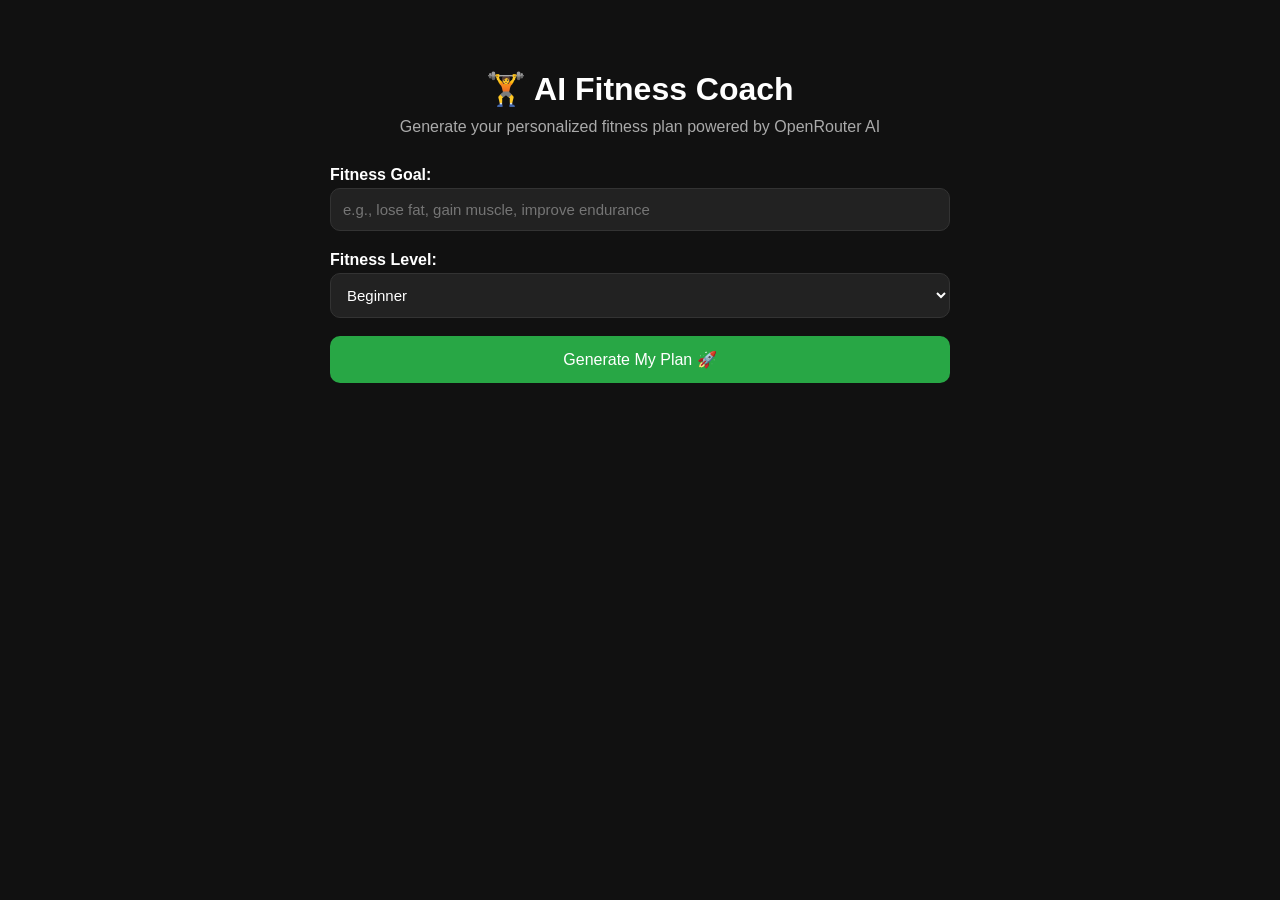
<file: templates/index.html>
<!DOCTYPE html>
<html lang="en">
<head>
    <meta charset="UTF-8">
    <meta name="viewport" content="width=device-width, initial-scale=1.0">
    <title>AI Fitness Coach</title>
    <link rel="stylesheet" href="/static/style.css">
</head>
<body>

<div class="container">
    <h1>🏋️ AI Fitness Coach</h1>
    <p class="subtitle">Generate your personalized fitness plan powered by OpenRouter AI</p>

    <form action="/generate" method="POST">
        <label for="goal">Fitness Goal:</label>
        <input type="text" id="goal" name="goal"
               placeholder="e.g., lose fat, gain muscle, improve endurance" required>

        <label for="level">Fitness Level:</label>
        <select id="level" name="level" required>
            <option value="beginner">Beginner</option>
            <option value="intermediate">Intermediate</option>
            <option value="advanced">Advanced</option>
        </select>

        <button type="submit" id="submit-btn">Generate My Plan 🚀</button>
    </form>
</div>

<script src="/static/script.js"></script>
</body>
</html>
</file>
<file: static/style.css>
* {
    box-sizing: border-box;
    margin: 0;
    padding: 0;
}

body {
    background: #111;
    font-family: Arial, sans-serif;
    color: #fff;
    min-height: 100vh;
    padding: 20px;
}

.container {
    width: 50%;
    max-width: 700px;
    margin: auto;
    text-align: center;
    padding-top: 50px;
}

.result-container {
    text-align: left;
}

h1 {
    font-size: 2rem;
    margin-bottom: 10px;
}

.subtitle {
    color: #aaa;
    margin-bottom: 30px;
}

label {
    display: block;
    text-align: left;
    margin: 12px 0 4px;
    font-weight: bold;
}

input, select {
    width: 100%;
    padding: 12px;
    margin-bottom: 8px;
    border-radius: 10px;
    border: none;
    font-size: 15px;
    background: #222;
    color: #fff;
    border: 1px solid #333;
}

input:focus, select:focus {
    outline: none;
    border-color: #28a745;
}

button {
    width: 100%;
    padding: 14px;
    background: #28a745;
    color: white;
    border: none;
    border-radius: 10px;
    cursor: pointer;
    font-size: 16px;
    margin-top: 10px;
    transition: background 0.2s;
}

button:hover {
    background: #218838;
}

button:disabled {
    background: #555;
    cursor: not-allowed;
}

.result-box {
    background: #1a1a1a;
    padding: 24px;
    border-radius: 12px;
    text-align: left;
    color: #e0e0e0;
    border: 1px solid #333;
    margin-top: 20px;
    line-height: 1.7;
}

.result-box h1, .result-box h2, .result-box h3 {
    color: #28a745;
    margin: 16px 0 8px;
}

.result-box ul, .result-box ol {
    padding-left: 20px;
    margin: 8px 0;
}

.result-box li {
    margin: 4px 0;
}

.result-box strong {
    color: #fff;
}

.back-btn {
    display: inline-block;
    margin-top: 24px;
    color: #28a745;
    text-decoration: none;
    font-size: 15px;
    border: 1px solid #28a745;
    padding: 10px 20px;
    border-radius: 8px;
    transition: background 0.2s;
}

.back-btn:hover {
    background: #28a745;
    color: #fff;
}

@media (max-width: 768px) {
    .container {
        width: 95%;
    }
}
</file>
